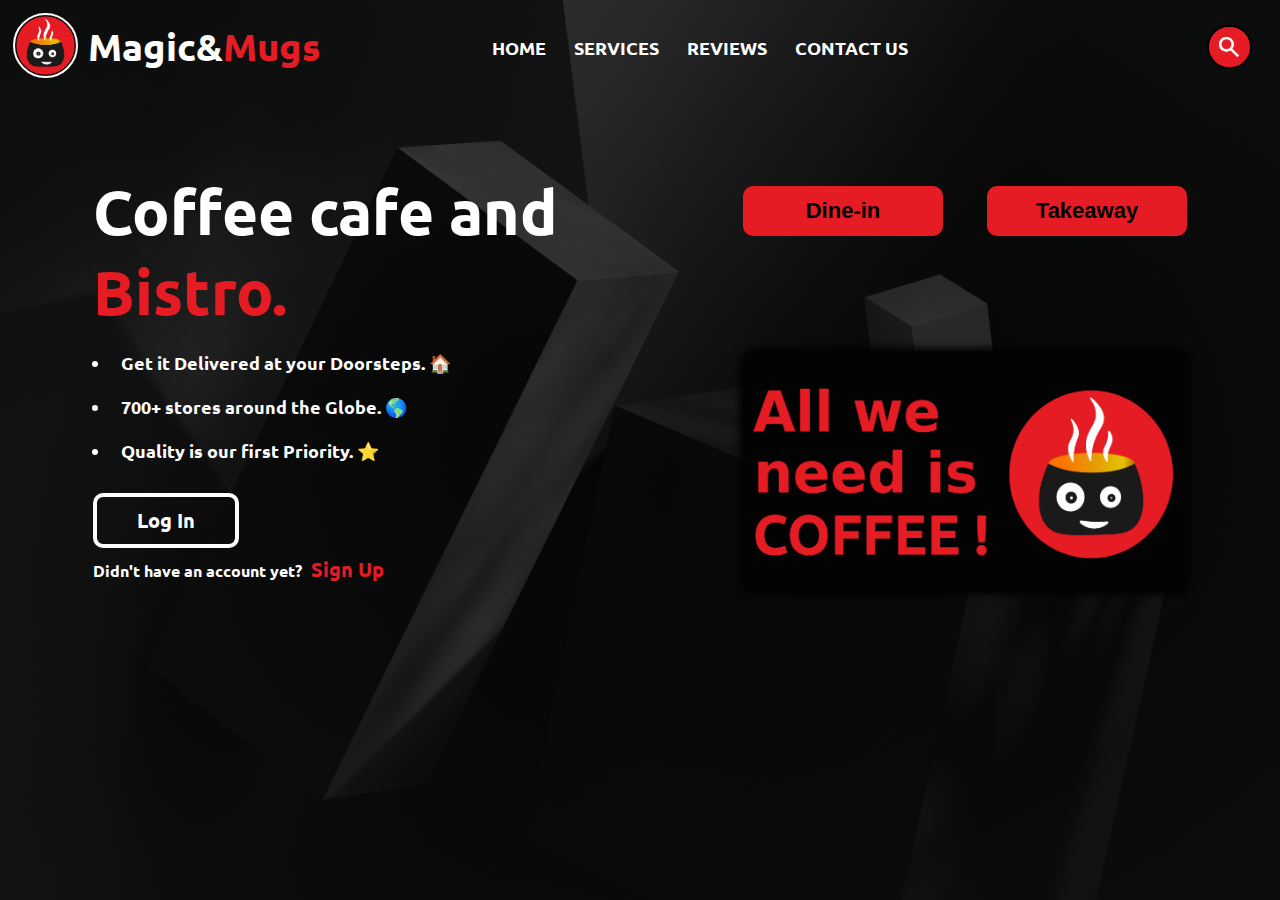
<file: index.html>
<!DOCTYPE html>
<html lang="en">
<head>
    <meta charset="UTF-8">
    <meta http-equiv="X-UA-Compatible" content="IE=edge">
    <meta name="viewport" content="width=device-width, initial-scale=1.0">
    <title>Magic & Mugs</title>
    <link rel="stylesheet" href="style.css">
    <!-- <script type="text/javascript" src="index.js"></script> -->

    <!-- Ubuntu font -->
<link rel="preconnect" href="https://fonts.gstatic.com" crossorigin>
<link href="https://fonts.googleapis.com/css2?family=Ubuntu:wght@400;500;700&display=swap" rel="stylesheet">
    
</head>
<body>
    <div id="container" class="MainContainer">
    <section class="header">
        <nav>
            <a href="index.html"><img id="logo" src="images/logo.png" alt=""></a>
            <div class="logotxt"><span id="magic">Magic</span><span id="and">&</span><span id="mugs">Mugs</span></div>
            <div class="nav-links">
                <ul>
                    <li><a href="index.html">HOME</a></li>
                    <li><a href="services.html">SERVICES</a></li>
                    <li><a href="review.html">REVIEWS</a></li>
                    <li><a href="contact.html">CONTACT US</a></li>
                </ul>
            </div>
            <div class="searchbox">
                <input id="searchtxt" type="text" name="" placeholder="Search your coffee here">
            </div>
        </nav>

        <div class="flex">

        <div class="textbox">
            <h1>Coffee cafe and</h1>
            <div id="excla"> Bistro.</div>
            <p>
                <ul>
                    <li>Get it Delivered at your Doorsteps. &#127968; </li>
                    <li>700+ stores around the Globe. &#127758;</li>
                    <li>Quality is our first Priority. &#11088;</li>
                    
            </p>
            <button id="show-login" class="btn">Log In</button>
            <div id="signup"> Didn't have an account yet? <a href="">Sign Up</a></div>
        </div>
    

        <!-- right section starts here -->
        <div id="textbox2">
            <div class="orderbtn">
            <button id="dineinbtn">Dine-in</button>
            <button id="takeawaybtn">Takeaway</button>
        </div>
            <div id="gallery"></div>
        </div>

        

        </div>
    </div>
            
    </section>


    <!-- Login button popup contents starts here -->


    <div id="myModal" class="Modal is-hidden is-visuallyHidden">
        <!-- Modal content -->
        <div class="Modal-content">
          <!-- <span id="closeModal" class="Close">&times;</span> -->
          <div class="popup">
        <div id="closeModal" class="close-btn">&times;</div>
        <div class="form">
            <h2>Log In</h2>
            <div class="form-element">
                <label for="email">Email</label>
                <input type="text" id="email" placeholder="Enter Your Email">
            </div>
            <div class="form-element">
                <label for="password">Password</label>
                <input type="password" id="password" placeholder="Enter Your Password">
            </div>
            <div class="form-element">
                <input type="checkbox" id="remember-me">
                <label for="remember-me">Remember me</label>
            </div>
            <div class="form-element">
                <button>Sign In</button>
            </div>
            <div class="form-element">
                <a href="#">Forgot Password?</a>
            </div>

        </div>
    </div>
        </div>
      </div>

    <!-- SCRIPT OF LOGIN POPUP STARTS HERE -->

    
    <script> 
    // Get the modal
var modal = document.getElementById('myModal');

// Get the main container and the body
var body = document.getElementsByTagName('body');
var container = document.getElementById('container');

// Get the open button
var btnOpen = document.getElementById("show-login");

// Get the close button
var btnClose = document.getElementById("closeModal");

// Open the modal
btnOpen.onclick = function() {
    modal.className = "Modal is-visuallyHidden";
    setTimeout(function() {
      container.className = "MainContainer is-blurred";
      modal.className = "Modal";
    }, 100);
    container.parentElement.className = "ModalOpen";
}

// Close the modal
btnClose.onclick = function() {
    modal.className = "Modal is-hidden is-visuallyHidden";
    body.className = "";
    container.className = "MainContainer";
    container.parentElement.className = "";
}

// When the user clicks anywhere outside of the modal, close it
window.onclick = function(event) {
    if (event.target == modal) {
        modal.className = "Modal is-hidden";
        body.className = "";
        container.className = "MainContainer";
        container.parentElement.className = "";
    }
}

</script>
</body>

</html>
</file>
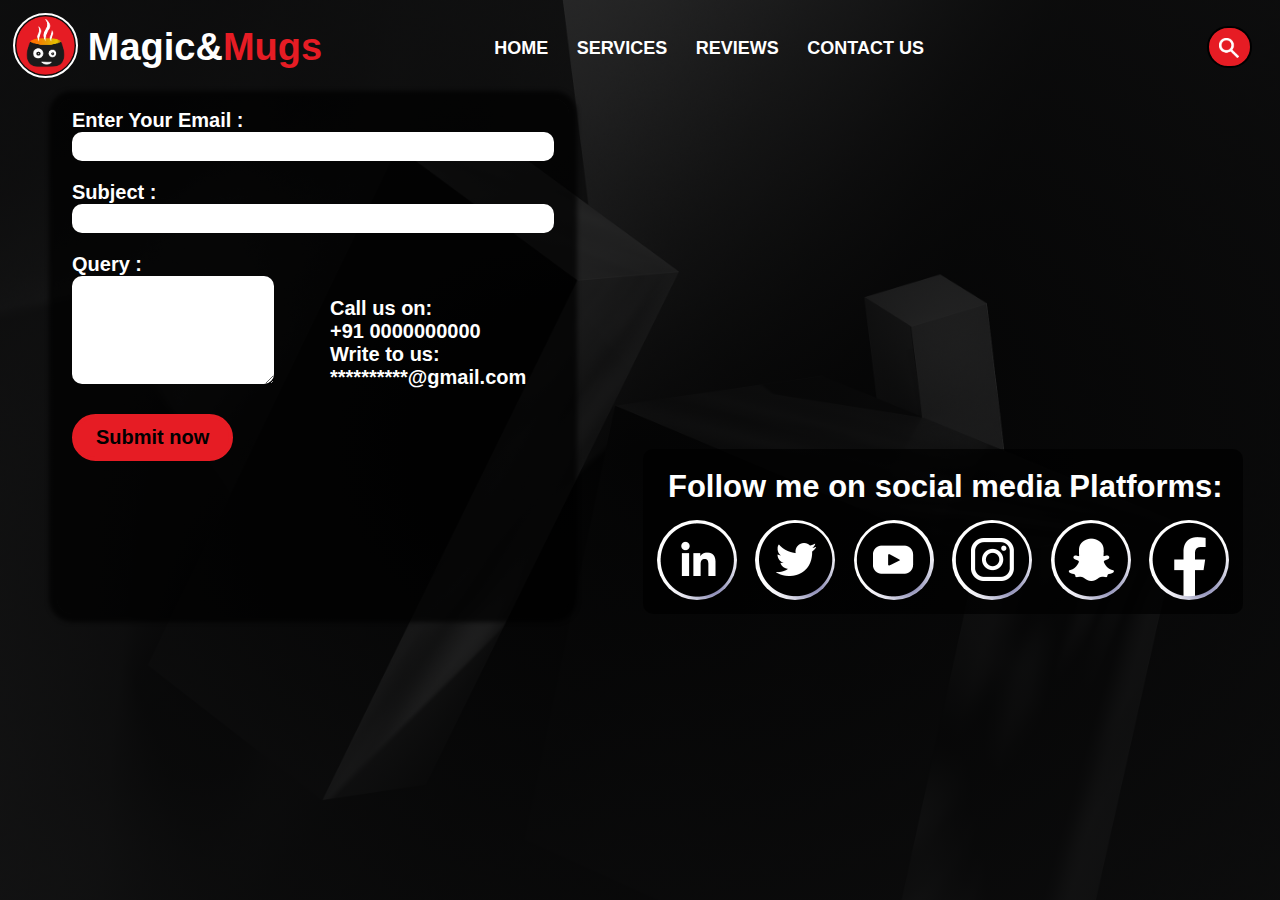
<file: contact.html>
<!DOCTYPE html>
<html lang="en">
<head>
    <meta charset="UTF-8">
    <meta http-equiv="X-UA-Compatible" content="IE=edge">
    <meta name="viewport" content="width=device-width, initial-scale=1.0">
    <title>Contact Us</title>
    <link rel="stylesheet" href="style.css">
</head>
<body>
<div id="concontainer">
    <nav>
        <a href="index.html"><img id="logo" src="images/logo.png" alt=""></a>
        <div class="logotxt"><span id="magic">Magic</span><span id="and">&</span><span id="mugs">Mugs</span></div>
        <div class="nav-links">
            <ul>
                <li><a href="index.html">HOME</a></li>
                <li><a href="services.html">SERVICES</a></li>
                <li><a href="review.html">REVIEWS</a></li>
                <li><a href="contact.html">CONTACT US</a></li>
            </ul>
        </div>
        <div class="searchbox">
            <input id="searchtxt" type="text" name="" placeholder="Search your coffee here">
        </div>
    </nav>

    <div id="conflex">

<div id="contactform">
    <div class="conform">
        <label for="conemail">Enter Your Email :</label> <br>
    <input type="email" id="conemail">
    </div>

    <div class="conform">
        <label for="consubject">Subject :</label> <br>
    <input type="text" id="consubject">
    </div>

    <div id="queryandcon">
        <div class="conform">
            <label for="conquery">Query :</label> <br>
        <textarea name="" id="conquery" cols="14" rows="6"></textarea>
    
        <div id="conphone">
            Call us on: <br>
            +91 0000000000 <br>
            Write to us: <br>
            **********@gmail.com
        </div>
    </div>
</div>

<div id="subbutton">
    <button id="subbuttonn">Submit now</button>
</div>


</div>

<div id="section2flex">

<div id="mapembed">
    <iframe src="https://www.google.com/maps/embed?pb=!1m18!1m12!1m3!1d5991.194729729706!2d77.51416757370846!3d28.478317379915456!2m3!1f0!2f0!3f0!3m2!1i1024!2i768!4f13.1!3m3!1m2!1s0x390cea87c8a1dbd3%3A0x40c5e47719a3fa4a!2sSector%20Alpha%20II%2C%20Greater%20Noida%2C%20Uttar%20Pradesh!5e1!3m2!1sen!2sin!4v1644150219990!5m2!1sen!2sin" width="600" height="350" style="border:0;" allowfullscreen="" loading="lazy"></iframe>
</div>


<div id="socialsection">
    <div id="ssectext">
    Follow me on social media Platforms:
    </div>
     
    <div id="sociallogos">
        <a href="https://www.linkedin.com/in/shaarifalam/"><img src="images/linlogo.jpg" alt=""></a>
        <a href="https://twitter.com/shaarifalam"><img src="images/twitlogo.jpg" alt=""></a>
        <a href="https://www.youtube.com/channel/UCNRAs6ce9BS39aoTBVUBszg"><img src="images/ytlogo.jpg" alt=""></a>
        <a href="https://www.instagram.com/shaarif_alam/"><img src="images/iglogo.jpg" alt=""></a>
        <a href="https://accounts.snapchat.com/accounts/login?continue=%2Faccounts%2Fwelcome"><img src="images/sclogo.jpg" alt=""></a>
        <a href=""><img src="images/fblogo.jpg" alt=""></a>
    </div>
</div>

</div>
</div>

</body>
</html>
</file>
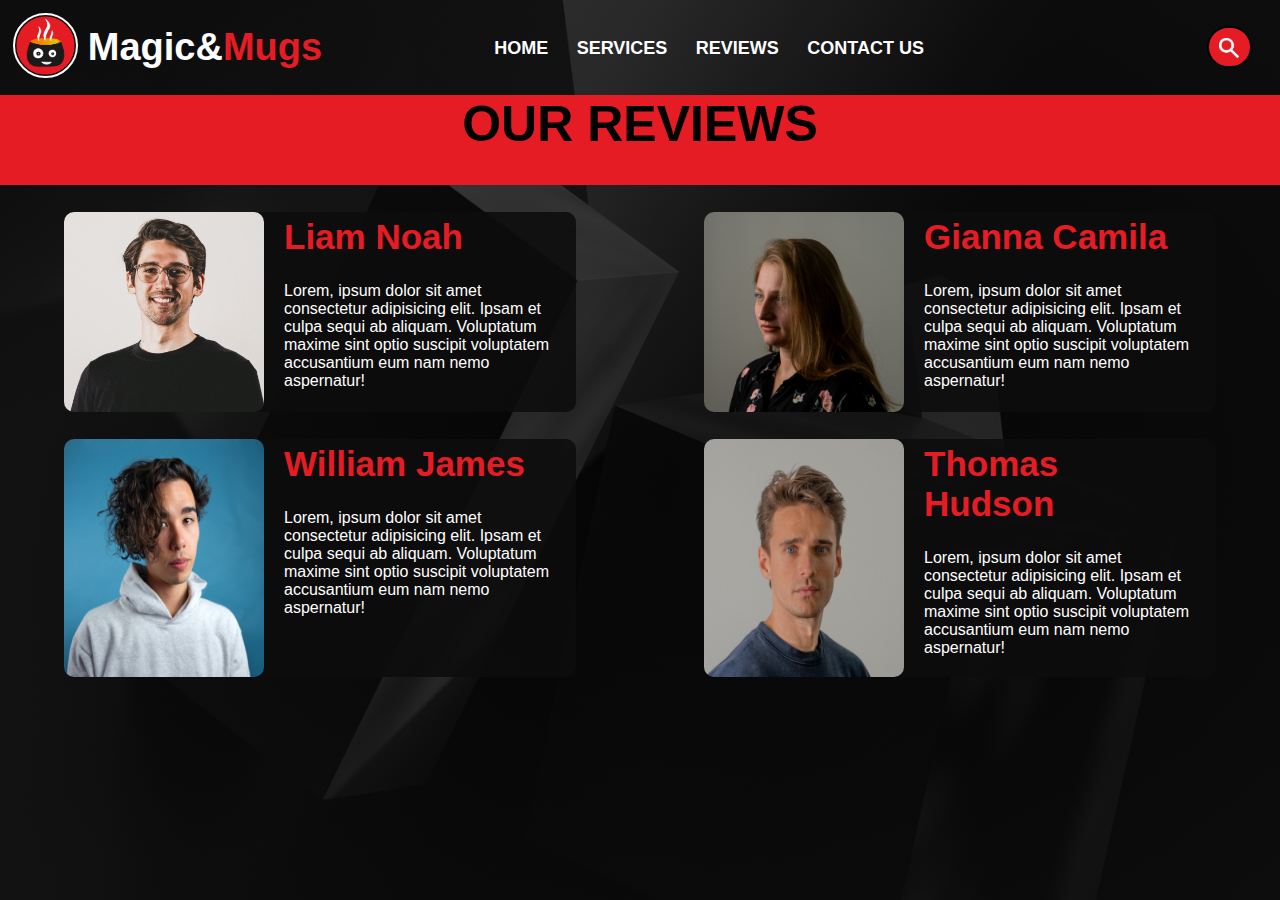
<file: review.html>
<!DOCTYPE html>
<html lang="en">
<head>
    <meta charset="UTF-8">
    <meta http-equiv="X-UA-Compatible" content="IE=edge">
    <meta name="viewport" content="width=device-width, initial-scale=1.0">
    <title>Reviews</title>
    <link rel="stylesheet" href="style.css">

</head>
<body>
    <div id="revcontainer">
        <nav>
            <a href="index.html"><img id="logo" src="images/logo.png" alt=""></a>
            <div class="logotxt"><span id="magic">Magic</span><span id="and">&</span><span id="mugs">Mugs</span></div>
            <div class="nav-links">
                <ul>
                    <li><a href="index.html">HOME</a></li>
                    <li><a href="services.html">SERVICES</a></li>
                    <li><a href="review.html">REVIEWS</a></li>
                    <li><a href="contact.html">CONTACT US</a></li>
                </ul>
            </div>
            <div class="searchbox">
                <input id="searchtxt" type="text" name="" placeholder="Search your coffee here">
            </div>
        </nav>

        <div id="serpic">
            <div id="revtext">
            <h1>OUR REVIEWS</h1>
            </div>
        </div>

    <div class="revflex1">

        <div class="tabs">
            <img src="images/user3.jpg" alt="">
            <div class="tabtext">
            <p class="cusnames">Liam Noah</p>
                <p class="revdetails">Lorem, ipsum dolor sit amet consectetur adipisicing elit. Ipsam et culpa sequi ab aliquam. Voluptatum maxime sint optio suscipit voluptatem accusantium eum nam nemo aspernatur!</p>
            </div>
        </div>

        <div class="tabs">
            <img src="images/user1.jpg" alt="">
            <div class="tabtext">
            <p class="cusnames">Gianna Camila</p>
                <p class="revdetails">Lorem, ipsum dolor sit amet consectetur adipisicing elit. Ipsam et culpa sequi ab aliquam. Voluptatum maxime sint optio suscipit voluptatem accusantium eum nam nemo aspernatur!</p>
            </div>
        </div>

        
    </div>

    <div class="revflex1">

        <div class="tabs">
            <img src="images/user6.jpg" alt="">
            <div class="tabtext">
            <p class="cusnames">William James</p>
                <p class="revdetails">Lorem, ipsum dolor sit amet consectetur adipisicing elit. Ipsam et culpa sequi ab aliquam. Voluptatum maxime sint optio suscipit voluptatem accusantium eum nam nemo aspernatur!</p>
            </div>
        </div>

        <div class="tabs">
            <img src="images/user5.jpg" alt="">
            <div class="tabtext">
            <p class="cusnames">Thomas Hudson</p>
                <p class="revdetails">Lorem, ipsum dolor sit amet consectetur adipisicing elit. Ipsam et culpa sequi ab aliquam. Voluptatum maxime sint optio suscipit voluptatem accusantium eum nam nemo aspernatur!</p>
            </div>
        </div>
   
    </div>
      
    </div>

    </div>
    
</body>
</html>
</file>
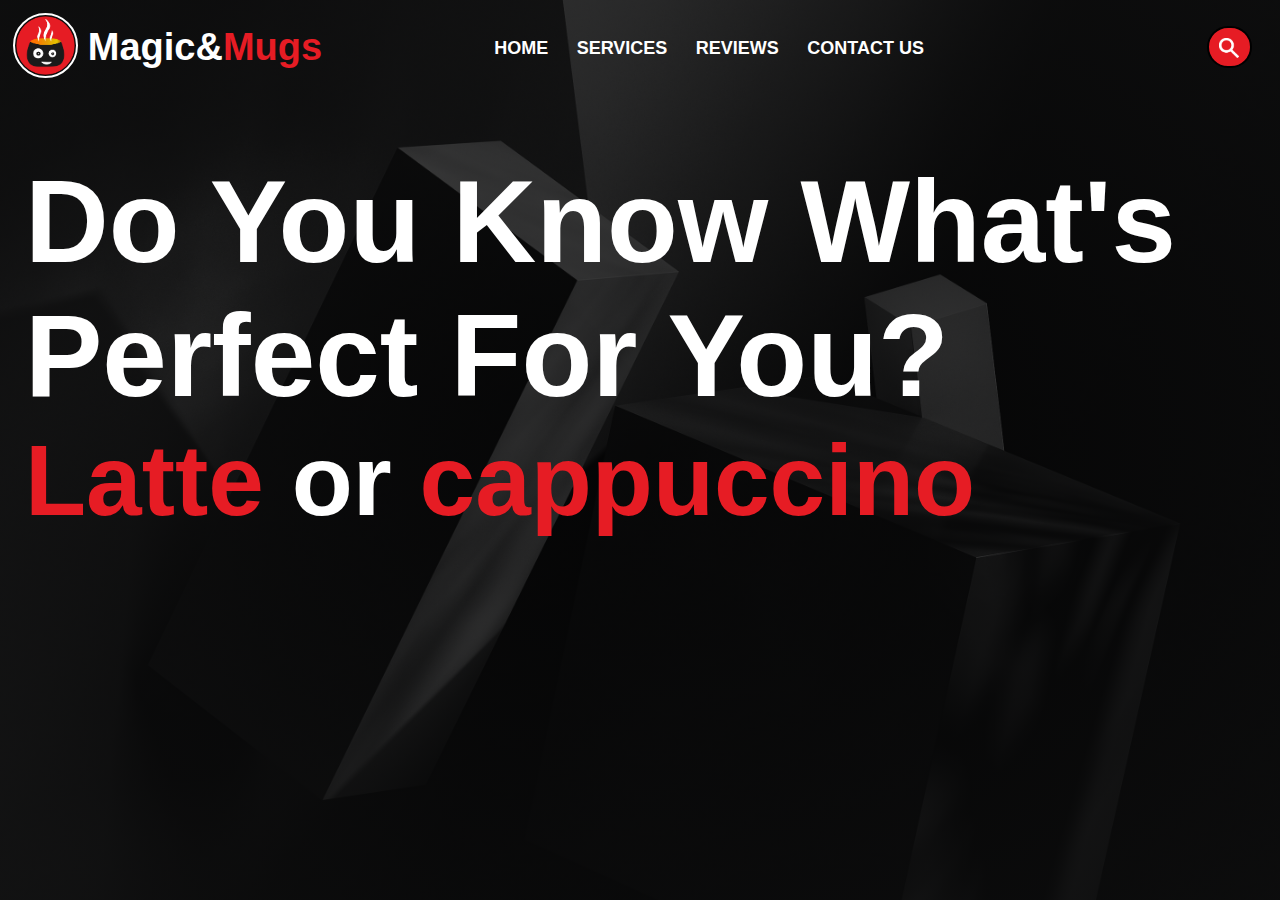
<file: services.html>
<!DOCTYPE html>
<html lang="en">
<head>
    <meta charset="UTF-8">
    <meta http-equiv="X-UA-Compatible" content="IE=edge">
    <meta name="viewport" content="width=device-width, initial-scale=1.0">
    <title>Our services</title>
    <link rel="stylesheet" href="style.css">
</head>
<body>
    <div id="sercontainer">
    <nav>
        <a href="index.html"><img id="logo" src="images/logo.png" alt=""></a>
        <div class="logotxt"><span id="magic">Magic</span><span id="and">&</span><span id="mugs">Mugs</span></div>
        <div class="nav-links">
            <ul>
                <li><a href="index.html">HOME</a></li>
                <li><a href="services.html">SERVICES</a></li>
                <li><a href="review.html">REVIEWS</a></li>
                <li><a href="contact.html">CONTACT US</a></li>
            </ul>
        </div>
        <div class="searchbox">
            <input id="searchtxt" type="text" name="" placeholder="Search your coffee here">
        </div>
    </nav>
    <div>
        <div id="sertext">
            <h1>Do You Know What's Perfect For You?</h1>
        </div>
        <div id="sertext2">
            <p><span id="latte">Latte</span> <span id="or">or</span> <span id="cappuccino">cappuccino</span></p>
        </div>
    </div>
</body>
</html>
</file>
<file: style.css>
*{
    margin: 0;
    padding: 0;
    box-sizing: border-box;
    font-family: 'Ubuntu', sans-serif;
}

/* code written by SHAARIF ALAM */
nav{
    display: flex;
    /* position: fixed;  */
    padding: 1% 1%;
    justify-content: center;
    align-items: center;

}

.header{
    min-height: 100vh;
    width: 100%;
    background-image:radial-gradient(rgba(0, 0, 0, 0.8),rgba(12, 12, 12, 0.8)),url(images/bg.jpg);
    background-position: center;
    background-size: cover;
    position: relative;
}

/* code written by SHAARIF ALAM */

#logo{
    max-width: 65px;
    height: auto;
    border: 2px solid #fff;
    border-radius: 50px;
    padding: 1px;
}

.logotxt{
    font-size: 38px;
    font-weight: bolder;
    padding: 0px 10px;
}

#magic{
    color: white;
}
/* code written by SHAARIF ALAM */
#and{
    color: white;
}

#mugs{
    color: #e61c24;
}

.nav-links{
    flex: 1;
    text-align: left;
    margin-left: 150px;
    /* margin-right: 90px; */
    margin-top: 7px;
}

.nav-links ul li{
    list-style: none;
    display: inline-block;
    padding: 8px 12px;
    position: relative;
}

.nav-links ul li a{
    color: #fff;
    text-decoration: none;
    font-size: 18px;
    font-weight: bold;
}

.nav-links ul li::after{
    content: '';
    width: 0;
    height: 5px;
    background: #e61c24;
    display: block;
    margin: auto;
    transition: 0.5s;
}

.nav-links ul li:hover::after{
    width: 100%;
    cursor: pointer;

}
/* code written by SHAARIF ALAM */

#searchtxt{
    /* align-items: right; */
    display:flex;
    margin: 0 15px 0 auto;
    width: 0px;
    background-size: 20px;
    box-sizing: border-box;
    border: 2px solid black;
    border-radius: 24px;
    font-size: 16px;
    background-color: #e61c24;
    background-image: url('./images/search.png');
    background-position: 10px 10px; 
    background-repeat: no-repeat;
    padding:10px 16px 10px 25px;
    -webkit-transition: width 0.7s ease-in-out;
    transition: width 0.7s ease-in-out;
}

#searchtxt:focus {
    display: block;
    width: 75%;
    padding:10px 16px 10px 40px;
    outline-style: none;
    border-color: #e61c24;
    border-color: black;
    /* box-shadow:0 4px 8px 0 rgba(255, 255, 255, 0.5); */
    
}

#searchtxt:hover{
    /* background-color: #fff; */
    cursor: pointer;
}
/* code written by SHAARIF ALAM */

.navimg:hover{
    cursor: pointer;
    transition: 00.5s;
}

.textbox{
    /* border: 2px solid white; */
    /* margin-right: 0px; */
    /* margin-top: 75px; */
    /* margin-left: 65px; */
    color: #fff;
    text-align: left;
    /* display: inline-block; */

}

.textbox h1{
    font-size: 62px;
    display: inline-block;
}

#excla{
    font-size: 62px;
    color: #e61c24;
    /* font-family: cursive; */
    font-weight: bolder;
}

.textbox ul li{
    padding: 20px 0px 0px 10px;
    margin-left: 18px;
    font-weight: bold;
    font-size: 18px;
}

.textbox a{
    text-decoration: none;
    font-size: 20px;

}
/* code written by SHAARIF ALAM */
.btn{
    margin-top: 30px;
    padding: 10px 40px;
    color: #fff;
    background: none;
    border-radius: 10px;
    font-size: 20px;
    font-weight: bolder;
    border: 4px solid white;
    cursor: pointer;
}

.btn:hover{
    color: black;
    background-color: #e61c24;
    border: none;
    border-radius: 10px;
    padding: 10px 40px;
    font-size: 20px;
    font-weight: bolder;
    border: 4px solid #e61c24;
    transition: 0.5s;
}
/* code written by SHAARIF ALAM */
#signup{
    padding: 8px 0px;
    font-weight: bold;
}

#signup a{
    padding: 0px 5px;
    font-weight: bolder;
    color: #e61c24;
}

#signup a:hover{
    color: #fff;
    cursor: pointer;
    transition: 0.5s;
}
/* code written by SHAARIF ALAM */
.flex{
    /* border: 2px solid red; */
    margin-top: 17px;
    display: flex;
    width: 100%;
    justify-content: space-around;
    padding: 60px 0px;




}
/* code written by SHAARIF ALAM */

#textbox2{
    display: flex;
    flex-direction: column;
    justify-content: space-between;
    /* align-items: center ; */
    /* width: 500px;
    height: 450px; */
    /* padding-top: 60px; */
    /* padding-left: 50px; */
    /* border: 2px solid white; */
    /* display:inline-block; */
    /* position:absolute; */
}


#dineinbtn{
    /* margin-left: 34px; */
    width: 200px;
    height: 50px;
    font-family: Verdana, Geneva, Tahoma, sans-serif;
    font-size: 22px;
    color: black;
    font-weight: bolder;
    background-color: #e61c24;
    border-style: none;
    border-radius: 10px;

}
/* code written by SHAARIF ALAM */
#dineinbtn:hover{
    cursor: pointer;
    background: none;
    border: 4px solid #fff;
    color: #fff;
    transition: 0.5s;
}

#takeawaybtn{
    margin-left: 40px;
    width: 200px;
    height: 50px;
    font-family: Verdana, Geneva, Tahoma, sans-serif;
    font-size: 22px;
    color: black;
    font-weight: bolder;
    background-color: #e61c24;
    border-style: none;
    border-radius: 10px;
}
/* code written by SHAARIF ALAM */
#takeawaybtn:hover{
    cursor: pointer;
    background: none;
    border: 4px solid #fff;
    color: #fff;
    transition: 0.5s;
}

.orderbtn{
    padding-top: 15px;
}

#gallery{
    /* width: 35%; */
    /* height: 2%; */

    /* border: 2px solid white; */
    /* margin-top: 60px; */
    height: 240px;
    box-shadow: 0 0 9px 3px rgb(0, 0, 0);
    border-radius: 13px;
    background-image: url('images/poster1.png');
    background-size: 100% 100%;
    animation: slider 7s infinite linear;
}
/* code written by SHAARIF ALAM */
@keyframes slider{
    0%{ background-image: url('images/poster1.png');}
    35%{ background-image: url('images/poster2.png');}
    75%{ background-image: url('images/poster3.png');}
}

/* login page starts here */

body{
    background: linear-gradient(to right, #000000, #000000);
    font-family: -apple-system, BlinkMacSystemFont, 'Segoe UI', Roboto, Oxygen, Ubuntu, Cantarell, 'Open Sans', 'Helvetica Neue', sans-serif;
    height: 100vh;
}
/* code written by SHAARIF ALAM */
.is-blurred {
    -webkit-filter: blur(2px);
    -moz-filter: blur(2px);
    -o-filter: blur(2px);
    -ms-filter: blur(2px);
    filter: blur(2px);
}
/* modal starts here */
.Modal {
    display: block;
    position: fixed;
    left: 0;
    top: 0;
    z-index: 9999;
    width: 100%;
    height: 100%;
    padding-top: 100px;
    /* border-radius: 20px; */
    background-color: black;
    background-color: rgba(0, 0, 0, 0.4);
    -webkit-transition: 0.5s;
    overflow: auto;
    transition: all 0.5s linear;
  }
  /* code written by SHAARIF ALAM */
  .Modal-content {
    background-color: #fefefe;
    margin: auto;
    /* padding: 20px; */
    border-radius: 4px;
    max-width: 300px;
    height: 450px;
  }
  
  .ModalOpen { overflow: hidden; }
  
  .is-hidden { display: none; }
  
  .is-visuallyHidden { opacity: 0; }


  /* modal ends here */

.center{
    position: absolute;
    top: 50%;
    left: 50%;
    transform: translate(-50%,-50%);
}

.center button{
    padding: 10px 20px;
    font-size: 15px;
    font-weight: 600;
    color: #e61c24;
    background: #f5f5f5;
    border: none;
    outline: none;
    cursor: pointer;
    border-radius: 5px;
}
/* code written by SHAARIF ALAM */
.popup{
    /* position: absolute;
    top: -150%;
    left: 50%; */
    opacity: 1;
    /* transform: translate(-50%,-50%) scale(1.25); */
    width: 100%;
    padding: 20px 30px;
    background: rgb(0, 0, 0);
    box-shadow: 2px 2px 5px 5px rgba(0,0,0,0.15);
    /* border-radius: 10px; */
    /* transition:top 0ms ease-in-out 200ms,
               opacity  200ms ease-in-out 0ms,
               transform 200ms ease-in-out 0ms; */
    
}

/* .popup.active{
    top: 50%;
    opacity: 1;
    box-shadow: 0 0 4px 4px #000000;
    transform: translate(-50%,-50%) scale(1);
    transition:top 0ms ease-in-out 0ms,
               opacity  200ms ease-in-out 0ms,
               transform 20ms ease-in-out 0ms;
} */

/* code written by SHAARIF ALAM */
.popup .close-btn{
    /* position: absolute; */
    /* top: 10px;
    right: 10px; */
    /* padding-top: 4px; */
    width: 20px;
    height: 20px;
    background: #e61c24;
    color: black;
    text-align: center;
    /* align-items: center; */
    line-height: 19px;
    border-radius: 15px;
    cursor: pointer;
}

.popup .form h2{
    text-align: center;
    color: #e61c24;
    margin: 10px 0px 20px;
    font-size: 35px;
    font-weight: 600;
    /* font-weight: 900; */
}

.popup .form .form-element{
    margin: 25px 0px;
}
/* code written by SHAARIF ALAM */
.popup .form .form-element label{
    font-size: 16px;
    color: rgb(255, 255, 255);
    font-weight: bolder;
}

.popup .form .form-element input[type="text"],
.popup .form .form-element input[type="password"] {
    margin-top: 5px;
    display:block;
    width:100%;
    padding:10px;
    outline:none;
    border:1px solid #aaa;
    border-radius:5px;
}
/* code written by SHAARIF ALAM */
.popup .form .form-element input[type="checkbox"] {
    margin-right: 5px;
}

.popup .form .form-element button {
    width: 100%;
    height: 40px;
    border: none;
    outline: none;
    font-size: 16px;
    font-weight: 600;
    background: #e61c24;
    color: #000000;
    border-radius: 10px;
    cursor: pointer;
}
/* code written by SHAARIF ALAM */
.popup .form .form-element a {
    display: block;
    text-align: right;
    font-size: 15px;
    color:#e61c24 ;
    text-decoration: none;
    font-weight: 600;
}
/* LOGIN POPUP STYLING END HERE */

/* SERVICE SECTION STYLING STARTS hERE */

#sercontainer{
    width: 100%;
    height: 100vh;
    background-size: cover;
    background-position: center;
    position: relative;
    background-image:radial-gradient(rgba(0, 0, 0, 0.8),rgba(12, 12, 12, 0.8)),url(images/bg.jpg);
}
/* code written by SHAARIF ALAM */
#sertext{
    /* position: absolute; */
    padding-top: 60px;
    padding-left: 25px;
    color: #fff;
    font-size: 58px;
    font-weight: bolder;
}

#sertext2{
    padding-left: 25px;
    font-size: 100px;
    font-weight: bolder;
    color: #fff;
}
/* code written by SHAARIF ALAM */
#latte{
    color:#e61c24 ;
}

#cappuccino{
    color: #e61c24;
}

/* SERVICE SECTION STYLING ENDS HERE */

/* REVIEWS SECTION STYLING STARTS HERE */
/* code written by SHAARIF ALAM */
#revcontainer{
    width: 100%;
    height: 100vh;
    background-size: cover;
    background-position: center;
    position: relative;
    background-image:radial-gradient(rgba(0, 0, 0, 0.8),rgba(12, 12, 12, 0.8)),url(images/bg.jpg);
}

#serpic{
    /* padding-top: 20px; */
    min-height: 10vh;
    width: 100%;
    background: fixed;
    background-position: center;
    background-size: cover;
    position: relative;
    background: #e61c24;
    /* code written by SHAARIF ALAM */
}

#revtext{
    width: 100%;
    font-size: 25px;

    /* border: 2px solid red; */
    font-weight: bolder;
    color: black;
    text-align: center;
    justify-content: center;
    
}

.tabs{
    margin-top: 27px;
    display: flex;
    width: 40%;
    background-color: rgba(14, 13, 13, 0.877);
    border-radius: 10px;
    /* box-shadow: 0 0 4px 4px #fff; */
}
/* code written by SHAARIF ALAM */
.tabs img{
    width: 200px;
    border-radius: 10px;
    height: auto;
}

.tabtext{
    display: flex;
    flex-direction: column;
}
.cusnames{
    color:#e61c24;
    padding: 5px 20px;
    font-size: 35px;
    font-weight: bold;
}
/* code written by SHAARIF ALAM */
.revdetails{
    color:#fff;
    /* display: block; */
    padding: 20px;
}
.revflex1{
    display: flex;
    justify-content: space-around;
}

/* REVIEW SWECTION STYLING ENDS HERE */

/* CONTACT US SECTION STYLING STARTS HERE */

#concontainer{
    width: 100%;
    height: 100vh;
    background-size: cover;
    background-position: center;
    position: relative;
    background-image:radial-gradient(rgba(0, 0, 0, 0.9),rgba(12, 12, 12, 0.8)),url(images/bg.jpg);
}

#contactform{
    margin-top: 4px;
    margin-left: 20px;
    width: 40%;
    background: rgba(0,0,0,0.7);
    border-radius: 15px;
    box-shadow: 0 0 4px 8px rgba(0,0,0,0.7);
    /* padding-left: 40px; */
}
/* code written by SHAARIF ALAM */
.conform{
    color: #fff;
    font-size: 20px;
    font-weight: bold;
    padding: 10px 15px;
}

#conemail{
    width: 100%;
    font-size: 25px;
    border-style: none;
    outline-style: none;
    border-radius: 10px;
}

#consubject{
    width: 100%;
    font-size: 25px;
    border-style: none;
    outline-style: none;
    border-radius: 10px;
}
/* code written by SHAARIF ALAM */
#conquery{
    width: 42%;
    font-size: 16px;
    border-style: none;
    outline-style: none;
    border-radius: 10px;
}


/* code written by SHAARIF ALAM */
#conphone{
    display: inline-block;
    padding-left: 50px;
    /* padding-bottom: 40px; */

}
#subbutton{
    padding: 15px;
}
/* code written by SHAARIF ALAM */
#subbuttonn{
    padding: 8px 20px;
    background: #e61c24;
    border-style: none;
    border-radius: 30px;
    font-size: 20px;
    font-weight: bold;
    border: 4px solid #e61c24;
}

#subbuttonn:hover{

    cursor: pointer;
    background: none;
    border: 4px solid white;
    border-radius: 30px;
    color: white;
    font-size: 20px;
    font-weight: bold;
}
/* code written by SHAARIF ALAM */
#conflex{
    display: flex;
    justify-content: space-around;
}

#section2flex{
    display: flex;
    flex-direction: column;
}
/* code written by SHAARIF ALAM */
#ssectext{
    color: #fff;
    padding-top: 20px;
    padding-left: 25px;
    font-size: 31px;
    font-weight: bolder;
}

#sociallogos img{
    width: 80px;
    height: auto;
    border-radius: 50px;
    /* padding-left: 5px; */
    margin-left: 14px;

}

#sociallogos{
    padding-top: 15px;
    /* padding-left: 43px; */
}
/* code written by SHAARIF ALAM */
#socialsection{

    background: rgba(0,0,0,0.7);
    border-radius: 10px;
    padding-bottom: 10px;
}
/* code written by SHAARIF ALAM */
/* code written by SHAARIF ALAM */
/* code written by SHAARIF ALAM */
/* code written by SHAARIF ALAM */
</file>
